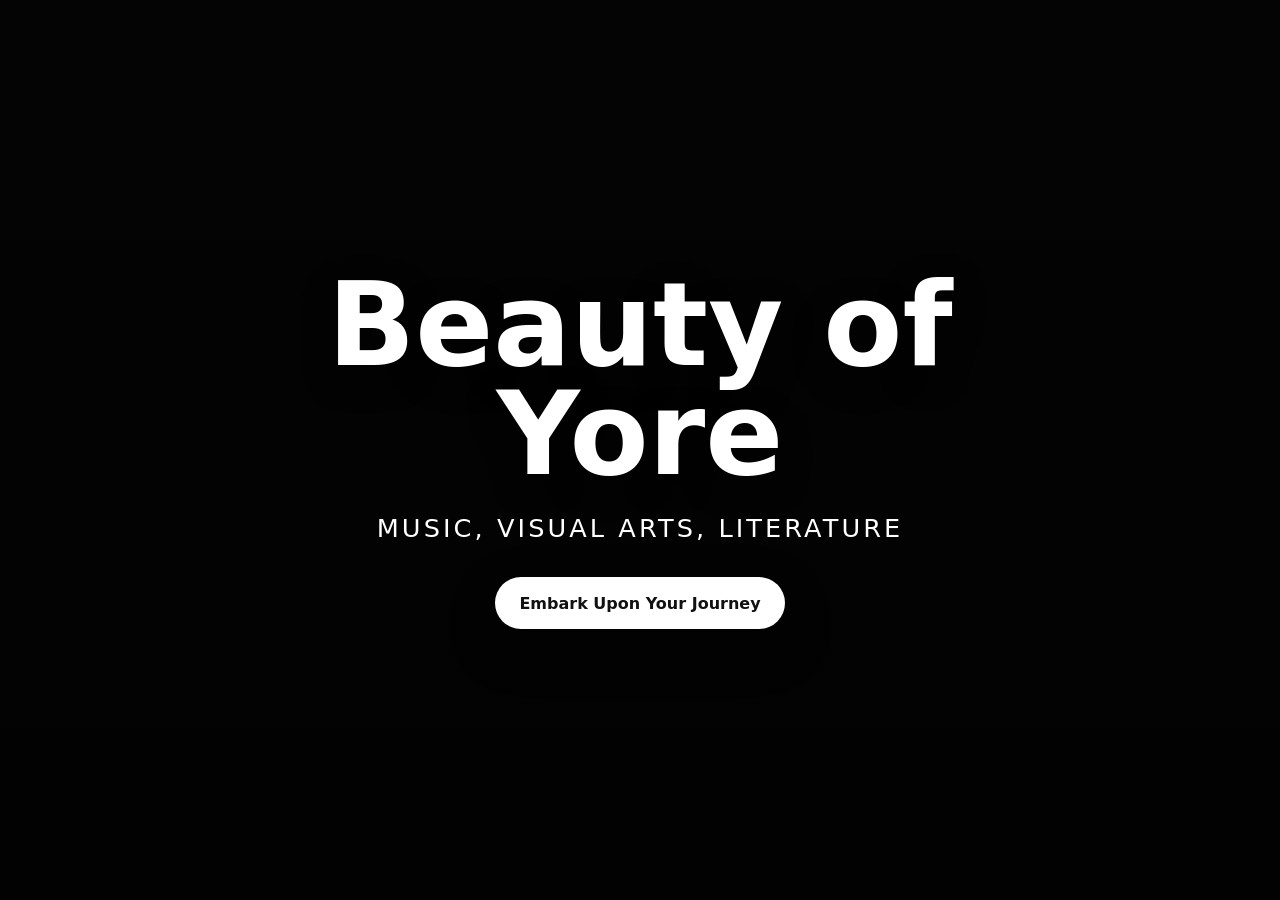
<file: index.html>
<!doctype html>
<html lang="en">
<head>
  <meta charset="utf-8" />
  <meta name="viewport" content="width=device-width, initial-scale=1" />
  <title>Beauty of Yore | Gabriel Sun</title>
  <link rel="stylesheet" href="style.css" />
</head>
<body class="FP">
  <section class="hero" aria-label="Beauty of Yore opening">
    <video class="hero-video" autoplay muted loop playsinline poster="https://raw.githubusercontent.com/sunyegabriel/Portfolio/main/Images/Cosplay.jpg">
      <source src="https://raw.githubusercontent.com/sunyegabriel/Portfolio/main/images/Dufay.mp4" type="video/mp4" />
    </video>
    <div class="overlay"></div>
    <div class="hero-content">
      <h1 class="hero-title">Beauty of Yore</h1>
      <p class="hero-subtitle">Music, Visual Arts, Literature</p>
      <a href="home.html" class="hero-btn">Embark Upon Your Journey</a>
    </div>
  </section>
</body>
</html>
</file>
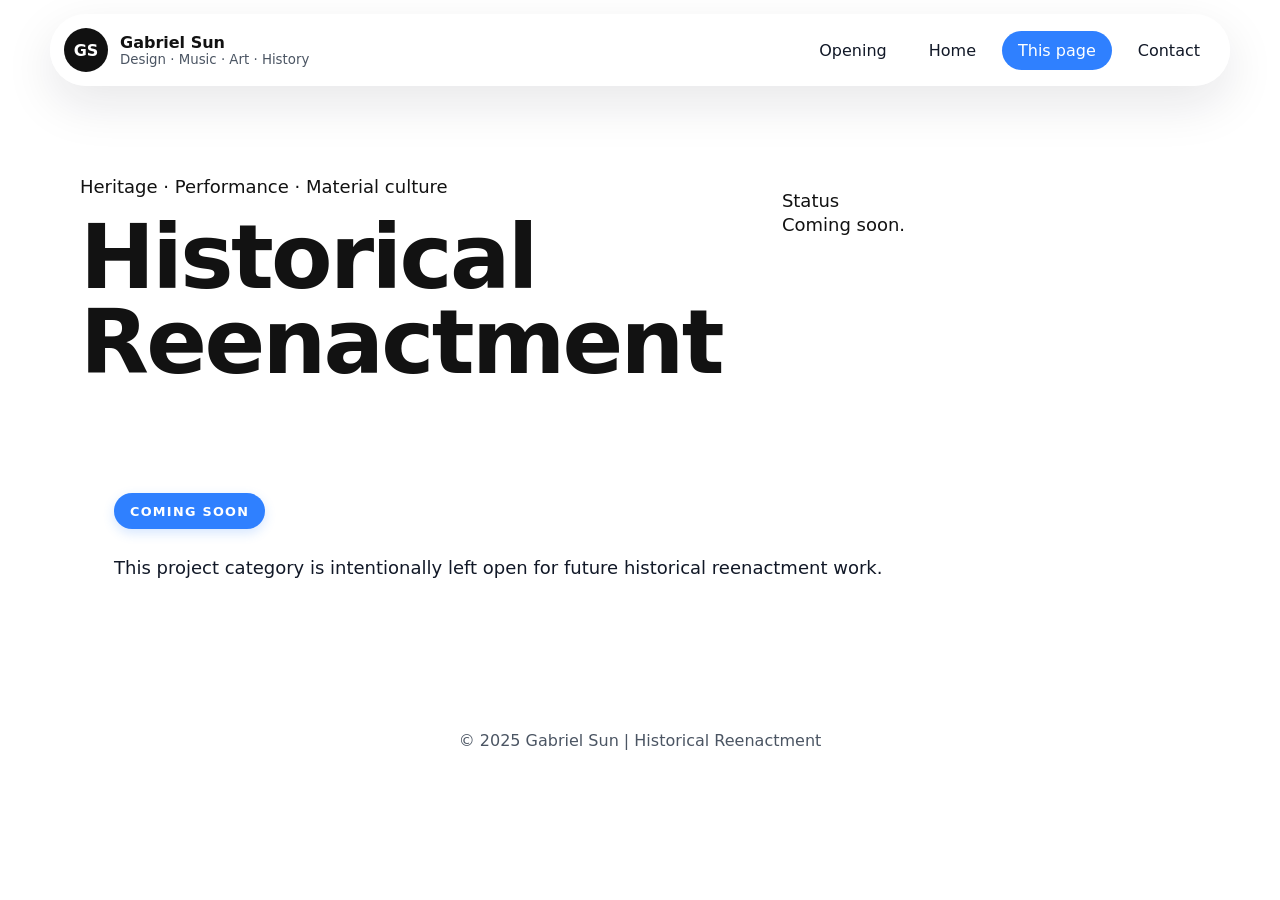
<file: hrem.html>
<!doctype html>
<html lang="en">
<head>
  <meta charset="utf-8">
  <meta name="viewport" content="width=device-width, initial-scale=1">
  <title>Historical Reenactment</title>
  <link rel="stylesheet" href="style.css">
</head>
<body>
  <header class="top">
    <nav class="navPill">
      <a class="brand" href="home.html"><span class="logo">GS</span><span><b>Gabriel Sun</b><small>Design &middot; Music &middot; Art &middot; History</small></span></a>
      <div class="navSpacer"></div>
      <div class="navLinks"><a href="index.html">Opening</a><a href="home.html">Home</a><a class="active" href="hrem.html">This page</a><a href="contact.html">Contact</a></div>
    </nav>
  </header>
  <main class="container">
    <section class="pageHeader reveal">
      <div><div class="pageMeta">Heritage &middot; Performance &middot; Material culture</div><h1 class="pageTitle">Historical Reenactment</h1></div>
      <div class="facts"><div><div class="factLabel">Status</div><div class="factValue">Coming soon.</div></div></div>
    </section>
    <section class="sectionPanel reveal">
      <span class="sectionTag">Coming Soon</span>
      <p class="sectionDesc">This project category is intentionally left open for future historical reenactment work.</p>
    </section>
  </main>
  <footer>&copy; 2025 Gabriel Sun | Historical Reenactment</footer>
  <script src="main.js"></script>
</body>
</html>
</file>
<file: style.css>
:root {
  --bg: #fff;
  --text: #121212;
  --muted: #4b5563;
  --blue: #2f80ff;
  --card: #f3f6ff;
  --panel: #fff;
  --shadow: 0 12px 30px rgba(16, 24, 40, 0.1);
  --radius: 28px;
}

* {
  box-sizing: border-box;
}

body {
  margin: 0;
  font-family: ui-sans-serif, system-ui, -apple-system, Segoe UI, Roboto,
    Helvetica, Arial;
  color: var(--text);
  background: var(--bg);
}

img {
  -webkit-touch-callout: none;
  -webkit-user-drag: none;
  user-select: none;
}

body.media-protection {
  -webkit-user-select: none;
  user-select: none;
}

body.media-protection img {
  pointer-events: none;
}

a {
  color: inherit;
}

/* Header / Navigation */

.top {
  position: sticky;
  top: 0;
  z-index: 9999;
  padding: 14px 18px;
}

.navPill {
  max-width: 1180px;
  margin: 0 auto;
  min-height: 72px;
  padding: 12px 14px;
  gap: 14px;
  border-radius: 999px;
  background: rgba(255, 255, 255, 0.98);
  display: flex;
  align-items: center;
  box-shadow: 0 18px 50px rgba(16, 24, 40, 0.1);
}

.brand {
  text-decoration: none;
  display: flex;
  align-items: center;
  gap: 12px;
}

.brand small {
  display: block;
  color: var(--muted);
  font-weight: 500;
}

.logo {
  width: 44px;
  height: 44px;
  border-radius: 999px;
  background: #111;
  color: #fff;
  display: grid;
  place-items: center;
  font-weight: 800;
}

.navSpacer {
  flex: 1;
}

.navLinks {
  display: flex;
  gap: 10px;
  align-items: center;
  flex-wrap: wrap;
}

.navLinks a {
  text-decoration: none;
  color: #111827;
  font-size: 16px;
  font-weight: 500;
  padding: 10px 16px;
  border-radius: 999px;
  transition: 0.18s;
}

.navLinks a:hover {
  background: rgba(47, 128, 255, 0.16);
  color: var(--blue);
}

.navLinks a.active {
  background: var(--blue);
  color: #fff;
}

/* Buttons */

.btnPill,
.btnGhost {
  text-decoration: none;
  background: #111;
  color: #fff;
  padding: 12px 18px;
  border-radius: 999px;
  font-weight: 650;
  font-size: 14px;
  display: inline-flex;
}

.btnPill:hover {
  background: var(--blue);
}

.btnGhost {
  background: #fff;
  color: #111;
  border: 1.5px solid rgba(17, 24, 39, 0.18);
}

/* Layout */

.container {
  max-width: 1120px;
  margin: 0 auto;
  padding: 32px 0 60px;
}

.heroTitle {
  max-width: 1100px;
  text-align: center;
  font-weight: 800;
  letter-spacing: 0;
  line-height: 0.98;
  margin: 30px auto 28px;
  font-size: clamp(36px, 5.7vw, 80px);
}

.heroTitle span {
  display: block;
}

.heroTitle .blue {
  display: inline;
}

.blue {
  color: var(--blue);
}

/* Intro Card */

.introCard {
  background: var(--card);
  border-radius: var(--radius);
  box-shadow: var(--shadow);
  padding: 34px;
  display: grid;
  grid-template-columns: 1.2fr 0.8fr;
  gap: 28px;
  align-items: center;
}

.introText {
  font-size: 20px;
  line-height: 1.6;
  color: #1f2937;
}

.introLead {
  margin: 0 0 28px;
  color: #08111f;
  font-size: clamp(19px, 2.1vw, 26px);
  line-height: 1.48;
  font-weight: 520;
}

.introText strong {
  font-weight: 800;
}

.transcendingMark {
  position: relative;
  width: min(100%, 620px);
  min-height: 255px;
  margin: 28px 0 48px;
  color: #111827;
  line-height: 0.9;
}

.transcendingMark span {
  display: block;
  position: absolute;
}

.markTop {
  top: 0;
  left: 15%;
  font-family: Georgia, "Times New Roman", serif;
  font-size: clamp(46px, 5.4vw, 72px);
  font-weight: 700;
  letter-spacing: 0;
}

.markAmp {
  top: 58px;
  left: 46%;
  color: #111827;
  font-family: Georgia, "Times New Roman", serif;
  font-size: clamp(42px, 5vw, 70px);
  font-weight: 700;
  transform: rotate(-4deg);
}

.markBetween {
  top: 128px;
  left: 4%;
  color: #050b16;
  font-size: clamp(34px, 4.2vw, 58px);
  font-weight: 800;
  letter-spacing: 0;
  transform: none;
}

.markCultural {
  top: 106px;
  left: 50%;
  color: var(--blue);
  font-size: clamp(38px, 4.6vw, 62px);
  font-weight: 850;
  letter-spacing: 0;
}

.markBoundaries {
  top: 165px;
  left: 45%;
  color: var(--blue);
  font-size: clamp(38px, 4.6vw, 62px);
  font-weight: 850;
  letter-spacing: 0;
}

.markBetween::before,
.markCultural::before,
.markBoundaries::before {
  content: "";
  position: absolute;
  right: -18px;
  bottom: 0.04em;
  left: -10px;
  height: 0.14em;
  border-radius: 999px;
  background: rgba(47, 128, 255, 0.24);
  transform: none;
  z-index: -1;
}

.markBetween::before {
  background: rgba(47, 128, 255, 0.18);
}

.insightPoints {
  margin-top: 18px;
}

.insightPoints p {
  margin: 0 0 20px;
  line-height: 1.72;
}

.ctaRow {
  display: flex;
  gap: 12px;
  flex-wrap: wrap;
  margin-top: 22px;
}

.portrait {
  width: 100%;
  aspect-ratio: 3 / 4;
  border-radius: 22px;
  overflow: hidden;
  background: #dbeafe;
  margin: 0;
}

.portrait img {
  width: 100%;
  height: 100%;
  object-fit: cover;
}

/* Section Panel */

.sectionPanel {
  margin-top: 34px;
  background: var(--panel);
  border-radius: var(--radius);
  padding: 44px 34px 34px;
}

.sectionTag {
  display: inline-flex;
  align-items: center;
  height: 36px;
  background: var(--blue);
  color: #fff;
  padding: 0 16px;
  border-radius: 100px;
  font-size: 0.8rem;
  font-weight: 700;
  text-transform: uppercase;
  letter-spacing: 0.1em;
  box-shadow: 0 4px 12px rgba(47, 128, 255, 0.2);
  margin-bottom: 24px;
}

.sectionTitle {
  font-size: clamp(44px, 4vw, 64px);
  letter-spacing: -0.02em;
  margin: 14px 0 10px;
}

.sectionDesc {
  max-width: 980px;
  font-size: 18px;
  line-height: 1.65;
  color: #111827;
  margin: 0 0 26px;
}

/* Projects */

.projectFilters {
  display: flex;
  flex-wrap: wrap;
  gap: 12px;
  margin: 4px 0 28px;
}

.filterBtn {
  appearance: none;
  border: 1.5px solid rgba(17, 24, 39, 0.14);
  background: #fff;
  color: #111827;
  border-radius: 999px;
  padding: 10px 16px;
  font: inherit;
  font-size: 14px;
  font-weight: 650;
  cursor: pointer;
  transition: background 0.18s, color 0.18s, border-color 0.18s;
}

.filterBtn:hover,
.filterBtn.active {
  background: var(--blue);
  border-color: var(--blue);
  color: #fff;
}

.projectsGrid {
  display: grid;
  grid-template-columns: repeat(3, 1fr);
  gap: 22px;
  padding-bottom: 10px;
}

.projectCard {
  background: rgba(255, 255, 255, 0.55);
  border-radius: 28px;
  overflow: hidden;
  border: 1.5px solid transparent;
  text-decoration: none;
  color: inherit;
  display: block;
  cursor: pointer;
  transition: border-color 0.18s;
}

.projectCard:hover {
  border-color: var(--blue);
}

.projectCard.is-hidden {
  display: none;
}

.projectCard--featured {
  grid-column: 1 / -1;
}

.projectImg {
  background: transparent;
  padding: 18px;
}

.projectImg img {
  width: 100%;
  height: 210px;
  object-fit: cover;
  border-radius: 18px;
  display: block;
}

.projectCard--featured .projectImg {
  height: 560px;
}

.projectCard--featured .projectImg img {
  height: 100%;
}

.projectBody {
  padding: 18px 18px 20px;
}

.projectCard--featured .projectBody {
  display: grid;
  grid-template-columns: 1fr 1fr;
  gap: 24px;
  align-items: start;
}

.projectName {
  margin: 4px 0 8px;
  font-size: 22px;
  font-weight: 500;
}

.projectCard--featured .projectName {
  font-size: 30px;
}

.projectDesc {
  margin: 0 0 14px;
  color: #374151;
  line-height: 1.55;
  font-size: 16px;
}

.projectTags {
  display: flex;
  gap: 10px;
  flex-wrap: wrap;
  margin-bottom: 16px;
}

.readableArtGallery {
  display: grid;
  gap: 28px;
  margin-top: 30px;
}

.readableArtGallery img {
  width: 100%;
  height: auto;
  display: block;
  border-radius: 8px;
  box-shadow: 0 18px 38px rgba(16, 24, 40, 0.12);
}

.tagChip {
  padding: 7px 12px;
  border-radius: 999px;
  background: transparent;
  color: var(--blue);
  font-weight: 650;
  font-size: 13px;
  border: 1.5px solid rgba(47, 128, 255, 0.45);
}

/* Processing Works */

.processingWrap {
  width: min(1280px, calc(100% - 56px));
  margin: 0 auto;
  padding: 22px 0 78px;
}

.breadcrumb {
  margin: 10px 0 30px;
}

.breadcrumb a {
  color: var(--muted);
  font-size: 15px;
  font-weight: 650;
  text-decoration: none;
}

.breadcrumb a:hover {
  color: var(--blue);
}

.processingHero {
  max-width: 860px;
  margin-bottom: 34px;
}

.processingHero h1 {
  margin: 16px 0 14px;
  color: var(--text);
  font-size: clamp(46px, 6vw, 84px);
  line-height: 0.98;
  letter-spacing: 0;
}

.processingHero p {
  max-width: 780px;
  margin: 0;
  color: var(--muted);
  font-size: 20px;
  line-height: 1.6;
}

.processingCard--single {
  display: block;
  margin-bottom: 64px;
}

.processingWorkRow {
  display: grid;
  grid-template-columns: minmax(0, 1fr) minmax(260px, 360px);
  gap: 18px;
  align-items: stretch;
  margin-bottom: 24px;
}

.processingMedia {
  width: 100%;
  min-width: 0;
}

.processingCanvasWrap {
  display: grid;
  place-items: center;
  background: transparent;
}

.processingCanvas {
  position: relative;
  width: min(100%, calc((100vh - 210px) * 4 / 3));
  aspect-ratio: 4 / 3;
  overflow: hidden;
  background: #080a0e;
}

.processingCanvas canvas {
  position: absolute;
  inset: 0;
  z-index: 1;
  width: 100% !important;
  height: 100% !important;
  display: block;
}

.canvasOverlay {
  position: absolute;
  inset: 0;
  z-index: 2;
  pointer-events: none;
  color: #fff;
}

.canvasTitle {
  position: absolute;
  top: 24px;
  left: 28px;
  display: grid;
  gap: 4px;
  max-width: min(420px, calc(100% - 56px));
  text-shadow: 0 2px 12px rgba(0, 0, 0, 0.35);
}

.canvasTitle strong {
  color: #fff;
  font-family: Georgia, "Times New Roman", serif;
  font-size: clamp(24px, 3.6vw, 42px);
  line-height: 0.98;
  font-weight: 700;
}

.canvasTitle span,
.canvasHint {
  color: rgba(255, 255, 255, 0.82);
}

.canvasControls {
  position: absolute;
  right: 24px;
  top: 50%;
  display: grid;
  gap: 14px;
  transform: translateY(-50%);
  pointer-events: auto;
}

.canvasModeButton {
  display: inline-flex;
  align-items: center;
  justify-content: center;
  min-width: 128px;
  min-height: 46px;
  padding: 10px 16px;
  border: 1px solid rgba(255, 255, 255, 0.42);
  border-radius: 999px;
  background: rgba(255, 255, 255, 0.28);
  color: #fff;
  font: inherit;
  font-size: 14px;
  font-weight: 750;
  text-decoration: none;
  cursor: pointer;
  backdrop-filter: blur(8px);
}

.canvasModeButton:hover {
  background: rgba(255, 255, 255, 0.42);
}

.canvasHint {
  position: absolute;
  right: 24px;
  bottom: 26px;
  left: 24px;
  margin: 0;
  font-size: clamp(12px, 1.35vw, 16px);
  font-weight: 650;
  line-height: 1.35;
  text-align: center;
  text-shadow: 0 2px 10px rgba(0, 0, 0, 0.32);
}

.processingCodePanel {
  min-width: 0;
  height: min(520px, calc(100vh - 210px));
  display: grid;
  grid-template-rows: auto minmax(0, 1fr);
  overflow: hidden;
  border: 1px solid rgba(17, 24, 39, 0.14);
  border-radius: 8px;
  background: #111827;
  color: #dbeafe;
  box-shadow: 0 12px 28px rgba(17, 24, 39, 0.12);
}

.codeHeader {
  display: flex;
  align-items: center;
  justify-content: space-between;
  gap: 12px;
  padding: 12px 14px;
  border-bottom: 1px solid rgba(219, 234, 254, 0.14);
  color: rgba(219, 234, 254, 0.74);
  font-family: ui-monospace, SFMono-Regular, Menlo, Monaco, Consolas, "Liberation Mono", monospace;
  font-size: 11px;
  line-height: 1.2;
}

.codeHeader span {
  text-transform: uppercase;
  letter-spacing: 0.08em;
}

.codeHeader strong {
  color: #fff;
  font-size: 12px;
  font-weight: 700;
}

.processingCodePanel pre {
  min-height: 0;
  margin: 0;
  padding: 14px;
  overflow: auto;
  color: #dbeafe;
  font-family: ui-monospace, SFMono-Regular, Menlo, Monaco, Consolas, "Liberation Mono", monospace;
  font-size: 12px;
  line-height: 1.55;
  tab-size: 2;
  white-space: pre;
}

.processingContent {
  max-width: 800px;
}

.processingCount {
  display: inline-flex;
  width: fit-content;
  margin-bottom: 14px;
  color: var(--blue);
  font-size: 14px;
  font-weight: 800;
}

.processingContent h2 {
  margin: 0 0 12px;
  color: #111827;
  font-size: clamp(24px, 3vw, 36px);
  line-height: 1.1;
  letter-spacing: 0;
}

.processingContent p {
  margin: 0 0 18px;
  color: var(--muted);
  font-size: 16px;
  line-height: 1.65;
}

.processingTags {
  display: flex;
  flex-wrap: wrap;
  gap: 10px;
}

.processingTags span {
  display: inline-flex;
  padding: 7px 12px;
  border: 1.5px solid rgba(47, 128, 255, 0.45);
  border-radius: 999px;
  color: var(--blue);
  font-size: 13px;
  font-weight: 650;
}

.readingRail {
  margin-top: 30px;
  padding: 28px 0 4px;
  border-top: 1px solid rgba(17, 24, 39, 0.12);
}

.readingRailHeader {
  display: flex;
  align-items: center;
  gap: 22px;
  margin-bottom: 20px;
}

.readingSlider {
  flex: 1;
  accent-color: var(--blue);
}

.readingTrack {
  display: grid;
  grid-auto-flow: column;
  grid-auto-columns: minmax(320px, 44vw);
  gap: 18px;
  overflow-x: auto;
  overscroll-behavior-inline: contain;
  scroll-snap-type: x mandatory;
  padding: 0 4px 22px;
}

.readingPanel {
  min-height: 310px;
  padding: 24px;
  border: 1.5px solid rgba(17, 24, 39, 0.12);
  border-radius: 8px;
  background: #fff;
  scroll-snap-align: start;
}

.readingPanel p {
  margin: 0 0 16px;
  color: #1f2937;
  font-size: 17px;
  line-height: 1.72;
}

.readingPanel code {
  padding: 2px 5px;
  border-radius: 5px;
  background: rgba(47, 128, 255, 0.1);
  color: #1d4ed8;
}

.projectLink {
  font-weight: 600;
}

.arrow {
  display: inline-flex;
  width: 22px;
  height: 22px;
  border-radius: 999px;
  align-items: center;
  justify-content: center;
  border: 1px solid rgba(17, 24, 39, 0.18);
}

/* Skills */

.skillGrid {
  display: grid;
  grid-template-columns: repeat(auto-fit, minmax(280px, 1fr));
  gap: 32px;
}

.skillCard.glass {
  background: rgba(255, 255, 255, 0.4);
  backdrop-filter: blur(12px);
  border: 1px solid rgba(255, 255, 255, 0.6);
  box-shadow: inset 0 0 12px rgba(255, 255, 255, 0.3),
    0 10px 24px rgba(16, 24, 40, 0.08);
  padding: 40px;
  border-radius: 12px;
  transition: 0.5s;
}

.skillCard.glass:hover {
  border-color: var(--blue);
  transform: translateY(-5px);
}

.skillName {
  font-size: 1.35rem;
  font-weight: 700;
  margin: 0 0 16px;
  text-transform: uppercase;
  letter-spacing: 0.05em;
}

.skillDivider {
  width: 32px;
  height: 2px;
  background: var(--blue);
  margin-bottom: 24px;
  transition: 0.5s;
}

.skillCard:hover .skillDivider {
  width: 100%;
}

/* Page Header */

.pageHeader {
  display: grid;
  grid-template-columns: 1fr 420px;
  gap: 60px;
  align-items: start;
  margin-top: 44px;
}

.readableArtHeader {
  grid-template-columns: minmax(0, 1fr) minmax(240px, 340px);
  align-items: center;
  gap: 42px;
  padding: 34px;
}

.readableArtHeader .pageTitle {
  font-size: clamp(42px, 5.4vw, 82px);
  line-height: 0.98;
  letter-spacing: -0.02em;
}

.readableArtCover {
  position: relative;
  width: min(100%, 320px);
  margin: 0;
  justify-self: center;
  padding: 14px;
  border: 1px solid rgba(17, 24, 39, 0.1);
  border-radius: 18px;
  background:
    linear-gradient(180deg, rgba(255,255,255,0.82), rgba(255,255,255,0.54)),
    rgba(255,255,255,0.5);
  box-shadow: 0 18px 38px rgba(16, 24, 40, 0.1);
}

.readableArtCover::before {
  content: "";
  position: absolute;
  inset: -14px 18px auto auto;
  width: 74px;
  height: 74px;
  border-radius: 999px;
  background: rgba(47, 128, 255, 0.12);
  z-index: -1;
}

.readableArtCover img {
  width: 100%;
  aspect-ratio: 4 / 5;
  height: auto;
  display: block;
  object-fit: cover;
  border-radius: 12px;
}

.pageMeta {
  font-size: 18px;
  margin-bottom: 18px;
}

.pageTitle {
  margin: 0 0 30px;
  font-size: clamp(58px, 7vw, 110px);
  line-height: 0.95;
  letter-spacing: -0.03em;
}

.facts {
  display: grid;
  gap: 24px;
  margin-top: 14px;
}

.factLabel {
  font-size: 18px;
  font-weight: 500;
}

.factValue {
  font-size: 18px;
  line-height: 1.5;
}

/* Narrative / Gallery */

.nWrap {
  max-width: 1120px;
  margin: 0 auto;
  padding: 10px 24px 80px;
}

.nBlock {
  margin-top: 34px;
}

.nBlock h2 {
  font-size: 24px;
  margin: 0 0 12px;
}

.nText p {
  max-width: 920px;
  font-size: 18px;
  line-height: 1.75;
  color: #111827;
}

.nFigure {
  margin: 18px 0 8px;
}

.nFigure img {
  width: 100%;
  height: auto;
  max-width: 100%;
  border-radius: 18px;
  display: block;
  margin: 0 auto;
}

.nGrid {
  display: grid;
  grid-template-columns: repeat(2, 1fr);
  gap: 20px;
}

.nGrid img {
  width: 100%;
  height: 320px;
  object-fit: cover;
  border-radius: 12px;
}

/* Events */

.eventList {
  display: grid;
  gap: 18px;
}

.event {
  display: grid;
  grid-template-columns: 140px 1fr;
  gap: 18px;
  align-items: center;
  background: #f9fbff;
  border-radius: 22px;
  padding: 16px;
}

.event img {
  width: 140px;
  height: 110px;
  object-fit: cover;
  border-radius: 16px;
}

/* Footer */

footer {
  text-align: center;
  color: var(--muted);
  padding: 28px;
}

/* Reveal Animation */

.reveal {
  opacity: 0;
  transform: translateY(28px);
  transition: opacity 0.7s ease-out, transform 0.7s ease-out;
}

.reveal.visible {
  opacity: 1;
  transform: translateY(0);
}

/* Opening Page */

.FP {
  min-height: 100vh;
  overflow: hidden;
  background: #050505;
  color: #fff;
}

.FP .hero {
  position: relative;
  min-height: 100vh;
  display: grid;
  place-items: center;
  text-align: center;
  padding: 32px;
}

.hero-video {
  position: absolute;
  inset: 0;
  width: 100%;
  height: 100%;
  object-fit: cover;
}

.overlay {
  position: absolute;
  inset: 0;
  background: linear-gradient(
    180deg,
    rgba(0, 0, 0, 0.25),
    rgba(0, 0, 0, 0.62)
  );
}

.hero-content {
  position: relative;
  z-index: 1;
  max-width: 920px;
}

.hero-title {
  margin: 0;
  font-size: clamp(52px, 9vw, 132px);
  line-height: 0.95;
  font-weight: 800;
  letter-spacing: 0;
  text-shadow: 0 12px 34px rgba(0, 0, 0, 0.38);
}

.hero-subtitle {
  margin: 24px 0 34px;
  font-size: clamp(18px, 2vw, 28px);
  letter-spacing: 0.12em;
  text-transform: uppercase;
}

.hero-btn {
  display: inline-flex;
  align-items: center;
  justify-content: center;
  min-height: 52px;
  padding: 14px 24px;
  border-radius: 999px;
  background: #fff;
  color: #111;
  text-decoration: none;
  font-weight: 750;
  box-shadow: 0 18px 50px rgba(0, 0, 0, 0.25);
  transition: transform 0.18s, background 0.18s, color 0.18s;
}

.hero-btn:hover {
  transform: translateY(-2px);
  background: var(--blue);
  color: #fff;
}

/* Cultural Heritage */

.heritagePage {
  margin-top: -100px;
}

.heritageHero {
  min-height: 720px;
  padding: 150px 24px 64px;
  display: flex;
  align-items: flex-end;
  background:
    linear-gradient(180deg, rgba(0, 0, 0, 0.22), rgba(0, 0, 0, 0.58)),
    url("images/culturalheritage/strasbourg.jpg") center/cover no-repeat;
  color: #fff;
}

.heritageHeroInner {
  width: min(1120px, 100%);
  margin: 0 auto;
}

.heritageBack {
  display: inline-flex;
  margin-bottom: 34px;
  color: rgba(255, 255, 255, 0.86);
  text-decoration: none;
  font-weight: 800;
}

.heritageKicker {
  margin: 0 0 12px;
  text-transform: uppercase;
  letter-spacing: 0.16em;
  font-size: 13px;
  font-weight: 900;
}

.heritageHero h1 {
  max-width: 920px;
  margin: 0;
  font-family: Georgia, "Times New Roman", serif;
  font-size: clamp(58px, 9vw, 132px);
  line-height: 0.9;
  letter-spacing: 0;
}

.heritageLead {
  max-width: 760px;
  margin: 26px 0 34px;
  font-size: clamp(19px, 2.2vw, 29px);
  line-height: 1.35;
  color: rgba(255, 255, 255, 0.88);
}

.heritageSearch {
  max-width: 980px;
  padding: 16px;
  border-radius: 8px;
  background: rgba(255, 255, 255, 0.96);
  color: var(--text);
  box-shadow: 0 24px 70px rgba(0, 0, 0, 0.22);
}

.heritageSearch label {
  display: block;
  margin: 0 0 10px;
  color: var(--muted);
  font-size: 13px;
  font-weight: 850;
  text-transform: uppercase;
  letter-spacing: 0.08em;
}

.heritageSearch div {
  display: grid;
  grid-template-columns: 1fr auto;
  gap: 12px;
}

.heritageSearch input {
  width: 100%;
  min-height: 58px;
  border: 1px solid #d5dce8;
  border-radius: 6px;
  padding: 0 18px;
  font: inherit;
  font-size: 18px;
}

.heritageSearch button {
  min-height: 58px;
  border: 0;
  border-radius: 6px;
  padding: 0 28px;
  background: var(--blue);
  color: #fff;
  font: inherit;
  font-weight: 900;
  cursor: pointer;
}

.heritageBrowse {
  width: min(1180px, calc(100% - 36px));
  margin: 0 auto;
  padding: 54px 0 84px;
  display: grid;
  grid-template-columns: 300px 1fr;
  gap: 36px;
  align-items: start;
}

.heritageFilters {
  position: sticky;
  top: 112px;
  padding: 28px;
  border: 1px solid #e3e8f2;
  border-radius: 8px;
  background: #fff;
  box-shadow: var(--shadow);
}

.heritageFilterTop h2,
.heritageFilterGroup legend {
  margin: 0;
  font-size: 24px;
}

.heritageFilterTop span {
  display: block;
  margin-top: 8px;
  color: var(--muted);
  line-height: 1.45;
}

.heritageFilterGroup {
  margin: 28px 0 0;
  padding: 24px 0 0;
  border: 0;
  border-top: 1px solid #e4e8f0;
}

.heritageFilterGroup legend {
  padding: 0 0 12px;
  font-size: 17px;
  font-weight: 900;
}

.heritageFilterGroup label {
  display: flex;
  align-items: flex-start;
  gap: 10px;
  margin: 12px 0;
  color: #1f2937;
  font-weight: 720;
  line-height: 1.35;
}

.heritageFilterGroup input {
  width: 18px;
  height: 18px;
  margin-top: 1px;
  accent-color: var(--blue);
}

.heritageResultsHeader {
  min-height: 58px;
  display: flex;
  justify-content: space-between;
  gap: 18px;
  align-items: end;
  border-bottom: 1px solid #dfe5ee;
  margin-bottom: 24px;
  padding-bottom: 18px;
}

.heritageResultsHeader p {
  margin: 0;
  font-size: 30px;
  font-weight: 900;
}

.heritageResultsHeader span {
  color: var(--muted);
  font-weight: 700;
}

.heritageGrid {
  display: grid;
  gap: 18px;
}

.heritageObjectCard {
  display: grid;
  grid-template-columns: 270px 1fr;
  gap: 24px;
  min-height: 220px;
  padding: 16px;
  border: 1px solid #e3e8f2;
  border-radius: 8px;
  background: #fff;
  color: inherit;
  text-decoration: none;
  box-shadow: 0 10px 26px rgba(16, 24, 40, 0.07);
  transition: transform 0.18s, box-shadow 0.18s, border-color 0.18s;
}

.heritageObjectCard:hover {
  transform: translateY(-3px);
  border-color: rgba(47, 128, 255, 0.45);
  box-shadow: 0 18px 42px rgba(16, 24, 40, 0.12);
}

.heritageObjectCard.is-hidden {
  display: none;
}

.heritageObjectCard img {
  width: 100%;
  height: 100%;
  min-height: 188px;
  object-fit: cover;
  border-radius: 6px;
}

.heritageObjectCard h3 {
  margin: 10px 0 12px;
  font-size: clamp(25px, 3vw, 38px);
  line-height: 1.05;
}

.heritageObjectCard p {
  max-width: 620px;
  margin: 0;
  color: var(--muted);
  font-size: 17px;
  line-height: 1.55;
}

.heritageObjectMeta {
  color: var(--blue) !important;
  font-size: 13px !important;
  font-weight: 900;
  letter-spacing: 0.08em;
  text-transform: uppercase;
}

.heritageNoResults {
  padding: 30px;
  border-radius: 8px;
  background: var(--card);
  color: var(--muted);
  font-weight: 800;
}

.heritageObjectPage .objectHero {
  display: grid;
  grid-template-columns: minmax(0, 1fr) minmax(280px, 440px);
  gap: 34px;
  align-items: center;
  padding: 34px;
  border-radius: 8px;
}

.objectHero figure {
  margin: 0;
}

.objectHero img {
  width: 100%;
  aspect-ratio: 4 / 3;
  object-fit: cover;
  border-radius: 8px;
  box-shadow: var(--shadow);
}

.objectContent {
  margin-top: 26px;
}

.objectContent h2 {
  margin-top: 0;
  font-size: 32px;
}

.objectFacts {
  display: grid;
  grid-template-columns: repeat(3, 1fr);
  gap: 14px;
  margin: 28px 0 0;
}

.objectFacts div {
  padding: 18px;
  border: 1px solid #dfe6f2;
  border-radius: 8px;
  background: #fff;
}

.objectFacts dt {
  color: var(--muted);
  font-size: 12px;
  font-weight: 900;
  letter-spacing: 0.09em;
  text-transform: uppercase;
}

.objectFacts dd {
  margin: 8px 0 0;
  font-size: 18px;
  font-weight: 850;
}

.objectCompare {
  display: grid;
  grid-template-columns: repeat(2, 1fr);
  gap: 16px;
  margin-top: 24px;
}

.objectCompare img {
  width: 100%;
  aspect-ratio: 4 / 3;
  object-fit: cover;
  border-radius: 8px;
}

.heritageEssay {
  max-width: 980px;
  margin-left: auto;
  margin-right: auto;
}

.heritageEssay h2 {
  max-width: 900px;
  margin-bottom: 28px;
  font-family: Georgia, "Times New Roman", serif;
  font-size: clamp(34px, 4vw, 58px);
  line-height: 1.08;
  letter-spacing: 0;
}

.heritageIlluminatedTitle {
  font-family: Georgia, "Times New Roman", serif;
}

.heritageIlluminatedTitle .titleName {
  display: inline-flex;
  align-items: flex-end;
  gap: 2px;
  margin-right: 0.12em;
  vertical-align: baseline;
}

.heritageIlluminatedTitle .titleName img {
  width: clamp(150px, 17vw, 230px);
  height: auto;
  margin-right: -0.26em;
  transform: translateY(0.2em);
}

.heritageIlluminatedTitle .titleName span {
  font-family: "UnifrakturCook", "UnifrakturMaguntia", "Old English Text MT", "Blackletter", Georgia, serif;
  font-weight: 900;
  letter-spacing: 0;
}

.heritageEssay h3 {
  margin: 46px 0 16px;
  font-size: clamp(24px, 2.5vw, 34px);
  line-height: 1.12;
}

.heritageEssay p,
.heritageEssay li {
  color: #1f2937;
  font-size: 18px;
  line-height: 1.82;
}

.heritageEssay p {
  margin: 0 0 18px;
}

.heritageEssay ol {
  padding-left: 24px;
  margin: 22px 0 26px;
}

.heritageEssay li {
  margin-bottom: 14px;
}

.heritageEssay em {
  font-style: italic;
}

.parchmentPassage {
  margin: 34px 0 48px;
  padding: clamp(24px, 4vw, 42px);
  border: 1px solid rgba(137, 94, 44, 0.28);
  border-radius: 8px;
  background:
    radial-gradient(circle at 16% 18%, rgba(255, 255, 255, 0.38), transparent 28%),
    radial-gradient(circle at 86% 82%, rgba(129, 82, 37, 0.12), transparent 34%),
    linear-gradient(135deg, #f5dfc5 0%, #f1d1ac 48%, #ead7bd 100%);
  box-shadow: inset 0 0 42px rgba(124, 79, 37, 0.13), 0 18px 46px rgba(71, 44, 20, 0.12);
}

.parchmentPassage p {
  margin: 0;
  color: #2f241c;
}

.parchmentInitial {
  float: left;
  width: clamp(72px, 10vw, 122px);
  height: auto;
  margin: 0.18em 0.22em 0 0;
}

.heritageReveal {
  margin: 34px 0 52px;
}

.heritageRevealStage {
  --split: 100%;
  position: relative;
  overflow: hidden;
  min-height: 360px;
  border-radius: 8px;
  background: #0d1117;
  box-shadow: 0 26px 70px rgba(16, 24, 40, 0.18);
  cursor: pointer;
}

.heritageRevealStage img {
  display: block;
  width: 100%;
  height: min(64vw, 620px);
  min-height: 360px;
  object-fit: cover;
}

.heritageRevealReconstruction,
.heritageRevealCompare,
.heritageRevealBase,
.heritageRevealColour,
.heritageReveal figcaption,
.heritageRevealHint {
  transition: opacity 0.45s ease, transform 0.45s ease;
}

.heritageRevealCompare {
  position: absolute;
  inset: 0;
  opacity: 0;
  pointer-events: none;
}

.heritageRevealBase,
.heritageRevealColour {
  position: absolute;
  inset: 0;
}

.heritageRevealColour {
  clip-path: inset(0 0 0 var(--split));
}

.heritageRevealHandle {
  position: absolute;
  top: 0;
  bottom: 0;
  left: var(--split);
  width: 42px;
  transform: translateX(-50%);
  display: grid;
  place-items: center;
  opacity: 0;
  cursor: ew-resize;
  touch-action: none;
}

.heritageRevealHandle::before {
  content: "";
  position: absolute;
  top: 0;
  bottom: 0;
  left: 50%;
  width: 3px;
  transform: translateX(-50%);
  background: rgba(255, 255, 255, 0.9);
  box-shadow: 0 0 0 1px rgba(15, 23, 42, 0.18);
}

.heritageRevealHandle span {
  position: relative;
  z-index: 1;
  width: 34px;
  height: 74px;
  border: 1px solid rgba(255, 255, 255, 0.82);
  border-radius: 999px;
  background:
    linear-gradient(90deg, transparent 9px, rgba(255, 255, 255, 0.86) 9px 11px, transparent 11px 21px, rgba(255, 255, 255, 0.86) 21px 23px, transparent 23px),
    rgba(47, 128, 255, 0.72);
  box-shadow: 0 14px 34px rgba(0, 0, 0, 0.28);
}

.heritageReveal figcaption {
  position: absolute;
  left: 26px;
  right: 26px;
  bottom: 24px;
  max-width: 620px;
  margin: 0;
  padding: 16px 18px;
  border-left: 4px solid var(--blue);
  border-radius: 6px;
  background: rgba(255, 255, 255, 0.9);
  color: #111827;
  font-size: 17px;
  font-weight: 820;
  line-height: 1.45;
  opacity: 0;
  transform: translateY(14px);
}

.heritageRevealReset {
  position: absolute;
  top: 22px;
  right: 22px;
  z-index: 4;
  min-height: 38px;
  border: 1px solid rgba(255, 255, 255, 0.76);
  border-radius: 999px;
  padding: 0 15px;
  background: rgba(255, 255, 255, 0.88);
  color: #111827;
  font: inherit;
  font-size: 13px;
  font-weight: 900;
  line-height: 1;
  opacity: 0;
  pointer-events: none;
  cursor: pointer;
  box-shadow: 0 12px 30px rgba(0, 0, 0, 0.2);
  transition: opacity 0.3s ease, transform 0.3s ease, background 0.2s ease;
}

.heritageRevealReset:hover {
  background: #fff;
  transform: translateY(-1px);
}

.heritageRevealHint {
  position: absolute;
  top: 22px;
  right: 22px;
  z-index: 3;
  padding: 10px 14px;
  border: 1px solid rgba(255, 255, 255, 0.58);
  border-radius: 999px;
  background: rgba(15, 23, 42, 0.45);
  color: #fff;
  font-size: 13px;
  font-weight: 900;
  letter-spacing: 0.05em;
  text-transform: uppercase;
}

.heritageReveal.is-active .heritageRevealReconstruction {
  opacity: 0;
  transform: scale(1.025);
}

.heritageReveal.is-active .heritageRevealCompare {
  opacity: 1;
  pointer-events: auto;
}

.heritageReveal.is-active .heritageRevealHandle,
.heritageReveal.is-active figcaption {
  opacity: 1;
}

.heritageReveal.is-active .heritageRevealReset {
  opacity: 1;
  pointer-events: auto;
}

.heritageReveal.is-active .heritageRevealHint {
  opacity: 0;
  pointer-events: none;
  transform: translateY(-8px);
}

.heritageModel {
  margin: 36px 0 56px;
  border: 1px solid #dbe4f0;
  border-radius: 8px;
  overflow: hidden;
  background: #f4f7fb;
  box-shadow: 0 26px 70px rgba(16, 24, 40, 0.14);
}

.heritageModelTop {
  display: flex;
  justify-content: space-between;
  gap: 18px;
  align-items: center;
  padding: 18px 20px;
  border-bottom: 1px solid #dbe4f0;
  background: rgba(255, 255, 255, 0.78);
}

.heritageModelTop p {
  margin: 0 0 6px;
  color: var(--blue);
  font-size: 12px;
  font-weight: 900;
  letter-spacing: 0.12em;
  text-transform: uppercase;
}

.heritageModelTop h3 {
  margin: 0;
  font-size: clamp(22px, 2.6vw, 34px);
  line-height: 1.08;
}

.heritageModelReset {
  flex: 0 0 auto;
  min-height: 42px;
  border: 1px solid rgba(47, 128, 255, 0.42);
  border-radius: 999px;
  padding: 0 18px;
  background: #fff;
  color: var(--blue);
  font: inherit;
  font-weight: 900;
  cursor: pointer;
  box-shadow: 0 10px 24px rgba(47, 128, 255, 0.12);
}

.heritageModelReset:hover {
  background: var(--blue);
  color: #fff;
}

.heritageModelViewport {
  position: relative;
  min-height: 560px;
  height: min(64vw, 680px);
  background:
    radial-gradient(circle at 50% 42%, rgba(255, 255, 255, 0.95), rgba(229, 236, 247, 0.82) 44%, rgba(209, 219, 233, 0.9));
}

.heritageModelViewport canvas {
  display: block;
  width: 100%;
  height: 100%;
  cursor: grab;
}

.heritageModelViewport canvas:active {
  cursor: grabbing;
}

.heritageModelLoading {
  position: absolute;
  inset: 0;
  display: grid;
  place-items: center;
  color: #4b5563;
  font-weight: 900;
  letter-spacing: 0.04em;
  text-transform: uppercase;
  pointer-events: none;
}

.heritageModelLoading.is-error {
  color: #b42318;
}

.heritageModelHint {
  margin: 0;
  padding: 14px 20px 18px;
  border-top: 1px solid #dbe4f0;
  background: #fff;
  color: var(--muted) !important;
  font-size: 15px !important;
  line-height: 1.45 !important;
}

/* Responsive */

@media (max-width: 900px) {
  .container {
    padding: 18px 12px 46px;
  }

  .introCard,
  .pageHeader {
    grid-template-columns: 1fr;
  }

  .readableArtHeader {
    gap: 28px;
    padding: 26px;
  }

  .readableArtHeader .pageTitle {
    font-size: clamp(38px, 9vw, 62px);
  }

  .readableArtCover {
    width: min(100%, 280px);
    justify-self: start;
  }

  .projectsGrid {
    grid-template-columns: 1fr;
  }

  .projectCard--featured .projectImg {
    height: auto;
  }

  .projectCard--featured .projectBody {
    display: block;
  }

  .nGrid {
    grid-template-columns: 1fr;
  }

  .navPill {
    border-radius: 22px;
  }

  .event {
    grid-template-columns: 1fr;
  }

  .event img {
    width: 100%;
  }

  .processingWrap {
    width: min(100% - 36px, 1280px);
    padding: 22px 0 58px;
  }

  .processingWorkRow {
    grid-template-columns: 1fr;
  }

  .processingCanvas {
    width: 100%;
  }

  .processingCodePanel {
    height: auto;
    max-height: 360px;
  }

  .readingRailHeader {
    align-items: flex-start;
    flex-direction: column;
  }

  .readingSlider {
    width: 100%;
  }

  .readingTrack {
    grid-auto-columns: minmax(280px, 82vw);
  }

  .heritagePage {
    margin-top: -92px;
  }

  .heritageHero {
    min-height: 660px;
    padding: 138px 18px 46px;
  }

  .heritageSearch div {
    grid-template-columns: 1fr;
  }

  .heritageBrowse {
    grid-template-columns: 1fr;
  }

  .heritageFilters {
    position: static;
  }

  .heritageObjectCard,
  .heritageObjectPage .objectHero {
    grid-template-columns: 1fr;
  }

  .heritageObjectCard img {
    height: 240px;
  }

  .objectFacts {
    grid-template-columns: 1fr;
  }

  .heritageRevealStage,
  .heritageRevealStage img {
    min-height: 280px;
  }

  .heritageModelTop {
    align-items: flex-start;
    flex-direction: column;
  }

  .heritageModelViewport {
    min-height: 420px;
  }
}

@media (max-width: 600px) {
  .navPill {
    min-height: 56px;
  }

  .brand small {
    display: none;
  }

  .navLinks a {
    font-size: 14px;
    padding: 8px 10px;
  }

  .sectionPanel {
    padding: 22px 16px 18px;
    border-radius: 22px;
  }

  .heroTitle {
    font-size: clamp(38px, 12vw, 56px);
  }

  .introLead {
    font-size: 18px;
  }

  .transcendingMark {
    min-height: 205px;
    margin: 22px 0 42px;
  }

  .markTop {
    top: 0;
    left: 8%;
    font-size: 36px;
  }

  .markAmp {
    top: 43px;
    left: 42%;
    font-size: 42px;
  }

  .markBetween {
    top: 104px;
    left: 0;
    font-size: 31px;
    transform: none;
  }

  .markCultural {
    top: 84px;
    left: 47%;
    font-size: 34px;
  }

  .markBoundaries {
    top: 134px;
    left: 38%;
    font-size: 34px;
  }

  .insightPoints p {
    margin-bottom: 18px;
  }

  .projectImg img {
    height: 180px;
  }

  .pageTitle {
    font-size: clamp(42px, 12vw, 60px);
  }

  .FP .hero {
    padding: 22px;
  }

  .hero-subtitle {
    letter-spacing: 0.06em;
  }

  .hero-btn {
    width: min(100%, 320px);
    padding-inline: 18px;
  }

  .processingHero h1 {
    font-size: 42px;
  }

  .processingHero p {
    font-size: 17px;
  }

  .canvasTitle {
    top: 18px;
    left: 18px;
  }

  .canvasControls {
    right: 16px;
    gap: 10px;
  }

  .canvasModeButton {
    min-width: 104px;
    min-height: 40px;
    font-size: 12px;
  }

  .readingPanel {
    min-height: 360px;
    padding: 20px;
  }

  .heritageHero h1 {
    font-size: 54px;
  }

  .heritageLead {
    font-size: 18px;
  }

  .heritageBrowse {
    width: min(100% - 24px, 1180px);
  }

  .heritageResultsHeader {
    display: block;
  }

  .heritageResultsHeader p {
    font-size: 25px;
    margin-bottom: 8px;
  }

  .heritageObjectCard {
    padding: 12px;
  }

  .objectCompare {
    grid-template-columns: 1fr;
  }

  .heritageReveal figcaption {
    left: 14px;
    right: 14px;
    bottom: 14px;
    font-size: 14px;
  }

  .heritageRevealHint {
    top: 14px;
    right: 14px;
    font-size: 11px;
  }

  .heritageRevealReset {
    top: 14px;
    right: 14px;
    min-height: 34px;
    padding: 0 12px;
    font-size: 12px;
  }

  .heritageModelViewport {
    min-height: 340px;
  }
}
</file>
